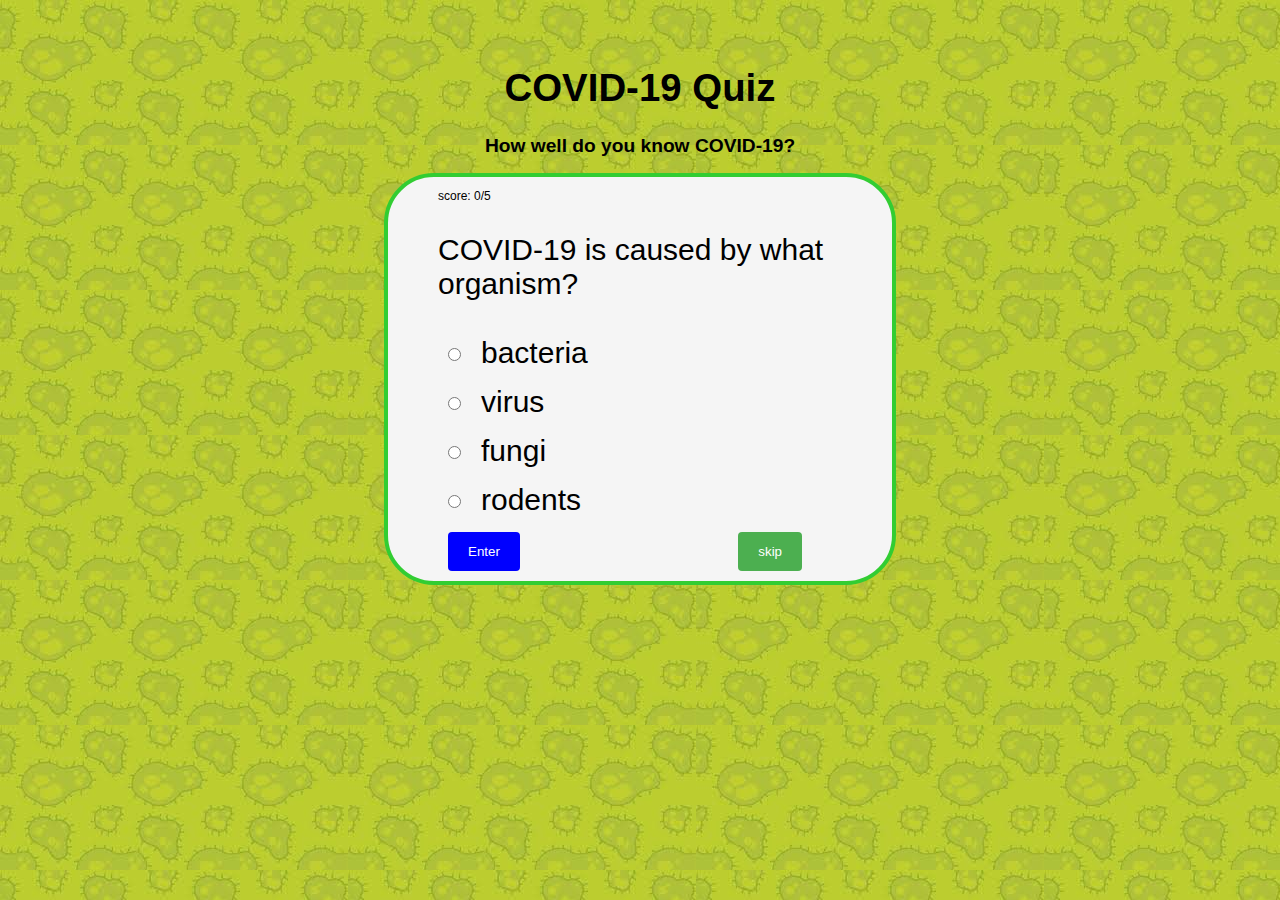
<file: index.html>
<!DOCTYPE html>
<html lang="en">

<head>
    <meta charset="UTF-8">
    <meta name="viewport" content="width=device-width,initial-scale=1,maximum-scale=1,user-scalable=yes">
<meta http-equiv="X-UA-Compatible" content="IE=edge,chrome=1">
<meta name="HandheldFriendly" content="true">
    <link rel=stylesheet href=style4.css>

    <title>JavaScript quizz app</title>
</head>

<body>
    <div id="main">
        <div id="header">
            <h1>COVID-19 Quiz</h1>
            <h2>How well do you know COVID-19?</h2>
        </div>
        <div id="form1" action="">
             <p style="font-size: 12px;">score: <span class="score">0</span>/5
            </p>
          
            <p class="question"></p>
            <div class="options">
                <input type="radio" name="first" />
                <span></span>
            </div>
            <div class="options">
                <input type="radio" name="first" />
                <span></span>
            </div>
            <div class="options">
                <input type="radio" name="first" />
                <span></span>
            </div>
            <div class="options">
                <input type="radio" name="first" />
                <span></span>
            </div>


            <button id="enter" type="return">Enter</button>


            <button id="next" type="submit" style="float: right; margin-right: 40px;">skip</button>
            <div id="demo"></div>
        </div>

        <!-- <div id=form1 action="">
            <p>COVID-19 is caused by what organism?</p>
            <input type="radio" name="first" value="0" /> a) Bacteria <br />
            <input type="radio" name="first" value="20" /> b) Viruses <br />
            <input type="radio" name="first" value="0" /> c) Animals <br />
            <input type="radio" name="first" value="0" /> d) Chineese <br />
            <button type="submit" value="next" />Next <br/>
        </div>
        <div id=form2 action="">
            <p>What state in china was the first case of Covid-19 discovered in?</p>
            <input type="radio" name="second" value="0" /> a) Hong-kong <br />
            <input type="radio" name="second" value="0" /> b) Shanghai<br />
            <input type="radio" name="second" value="20" /> c) Wuhan<br />
            <input type="radio" name="second" value="0" /> d) Beijing <br />
            <button type="submit" value="next" />Next <br/>
        </div>
        <div id=form3 action="">
            <p>Which is not a known symptom of covid-19?</p>
            <input type="radio" name="third" value="0" /> a) Fever <br />
            <input type="radio" name="third" value="0" /> b) Running nose <br />
            <input tygb     pe="radio" name="third" value="0" /> c) Difficulty in breathing <br />
            <input type="radio" name="third" value="20" /> d) Broken bones <br />
            <button type="submit" value="next" />Next <br/>
        </div>
        <div id=form4 action="">
            <p>What does the 19 in covid-19 stand for?</p>
            <input type="radio" name="fourth" value="0" /> a) It consists of 19 types of viruses <br/>
            <input type="radio" name="fourth" value="0" /> b) It kills in 19 days <br/>
            <input type="radio" name="fourth" value="20" /> c) It was discovered in the year 2019 <br/>
            <input type="radio" name="fourth" value="0" /> d) It consists of 19 sequences <br/>
            <button type="submit" value="next" />Next <br/>
        </div>
        <div id=form5 action="">
            <p>Which of these ways can covid-19 not be transmitted?</p>
            <input type="radio" name="fifth" value="20" /> a) Through mosquito bites<br/>
            <input type="radio" name="fifth" value="0" /> b) Through coughing and sneezing<br/>
            <input type="radio" name="fifth" value="0" /> c) Through handshakes<br/>
            <input type="radio" name="fifth" value="0" /> d) Through kissing<br/>
            <button type="submit" value="submit" />submit <br/>
        </div>
    </div>
    <script>
        document.getElementByID
    </script> -->
    <script src="script.js" type="text/javascript"></script>
</body>
<script>
</script>
</file>
